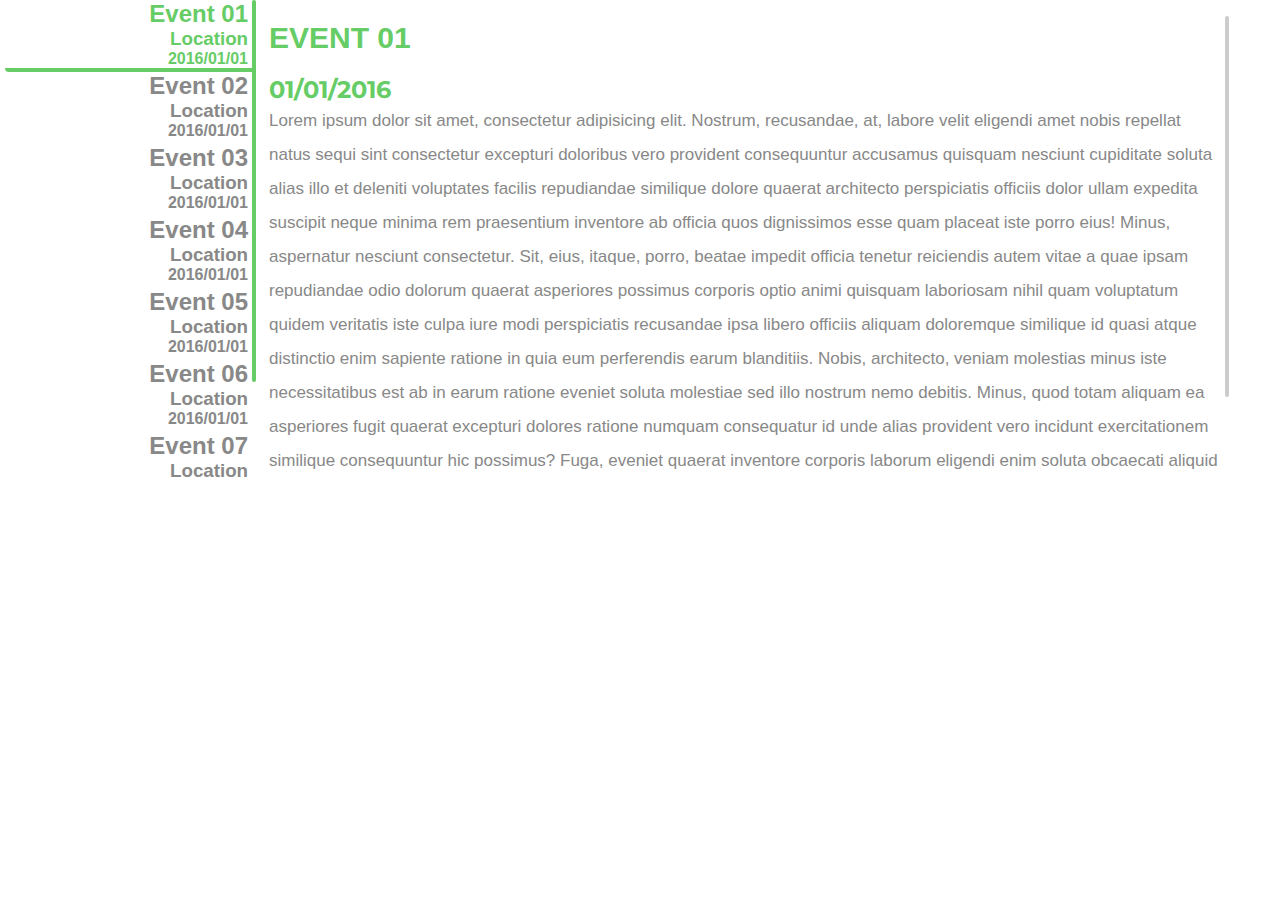
<file: iframeEventsBox.html>
<!doctype html>
<html>
<head>
<meta charset="utf-8">
<title>eventsBox</title>
<link href="theme.css" rel="stylesheet" type="text/css">
<link href="jquery.jscrollpane.css" rel='stylesheet' type='text/css'>
<script type="text/javascript" src="http://code.jquery.com/jquery-1.12.0.min.js"></script>
<script type="text/javascript" src="jquery.jscrollpane.min.js"></script>
<script type="text/javascript" src="jquery.mousewheel.js"></script>

<script>
function changeContent(idx){
	idx.replace('#', '')
	$("#content").fadeOut(200,function(){
		document.getElementById("content").src = "eventsDetail/event"+idx+".html";
		$("#content").fadeIn(200);
	});	
};
function changeColor(dom){
	var aList = document.getElementsByTagName("a");
	for(i=0; i<aList.length; i++){
		aList.item(i).style.color = "#888";
		aList.item(i).style.borderBottomColor = "rgba(0,0,0,0)";
	}
	dom.style.color = "#6c6";
	dom.style.borderBottomColor = "#6c6";
}
$(function()
{
	var first = document.getElementById("01");
	changeColor(first);
	$("#menu").jScrollPane();
	$("#content").jScrollPane();
	$("a").click(function(){
		
		changeColor(this);
    	var id = $(this).attr('id');
		changeContent(id);
		});
});


</script>
<style>
	*{margin:0px;padding:0px}
	iframe{
		border:none;
	}
	#menu{
		width:20%;
		max-height:480px;
		overflow-x:hidden;
		overflow-y:scroll;
		float:left;
		margin-right:1%;
	}
	#content{
		height:480px;
		width:75%;
		float:left;
	}
menu *{margin:0px; padding:0px; font-family: 'Montserrat', sans-serif;-webkit-font-smoothing: antialiased;}
ul{
	width:100%;
	display:block;
	list-style-type:none;
	float:left;
}
li a{
	position:relative;
	left:5px;
	padding-right:5px;
	border-bottom:rgba(0,0,0,0) solid 4px;
	border-bottom-left-radius:4px;
	display:block;
	text-align:right;
	text-decoration:none;
	color:#888;
	transition:border-top, 0.2s;
}
li a:hover{
	border-bottom-color:#6c6;
	color:#6C6 !important;
}

</style>

</head>

<body>
        <div id="menu">
			<ul>
				<li><!--javascript:changeContent(1, this);return false;-->
					<a href="#" id="01">
					<h2>Event 01</h2>
					<h3>Location</h3>
					<h4>2016/01/01</h4>
					</a>
				</li>
				<li>
					<a href="#" id="02">
					<h2>Event 02</h2>
					<h3>Location</h3>
					<h4>2016/01/01</h4>
					</a>
				</li>
				<li>
					<a href="#" id="03">
					<h2>Event 03</h2>
					<h3>Location</h3>
					<h4>2016/01/01</h4>
					</a>
				</li>
				<li>
					<a href="#" id="04">
					<h2>Event 04</h2>
					<h3>Location</h3>
					<h4>2016/01/01</h4>
					</a>
				</li>
				<li>
					<a href="#" id="05">
					<h2>Event 05</h2>
					<h3>Location</h3>
					<h4>2016/01/01</h4>
					</a>
				</li>
				<li>
					<a href="#" id="06">
					<h2>Event 06</h2>
					<h3>Location</h3>
					<h4>2016/01/01</h4>
					</a>
				</li>
				<li>
					<a href="#" id="07">
					<h2>Event 07</h2>
					<h3>Location</h3>
					<h4>2016/01/01</h4>
					</a>
				</li>
				<li>
					<a href="#" id="08">
					<h2>Event 08</h2>
					<h3>Location</h3>
					<h4>2016/01/01</h4>
					</a>
				</li>
                <!--dumb scrollfix-->
                <li><h2>&nbsp;</h2></li>
			</ul>
		</div>
        	<iframe id="content" src="eventsDetail/event01.html"/>
</body>

</html>
</file>
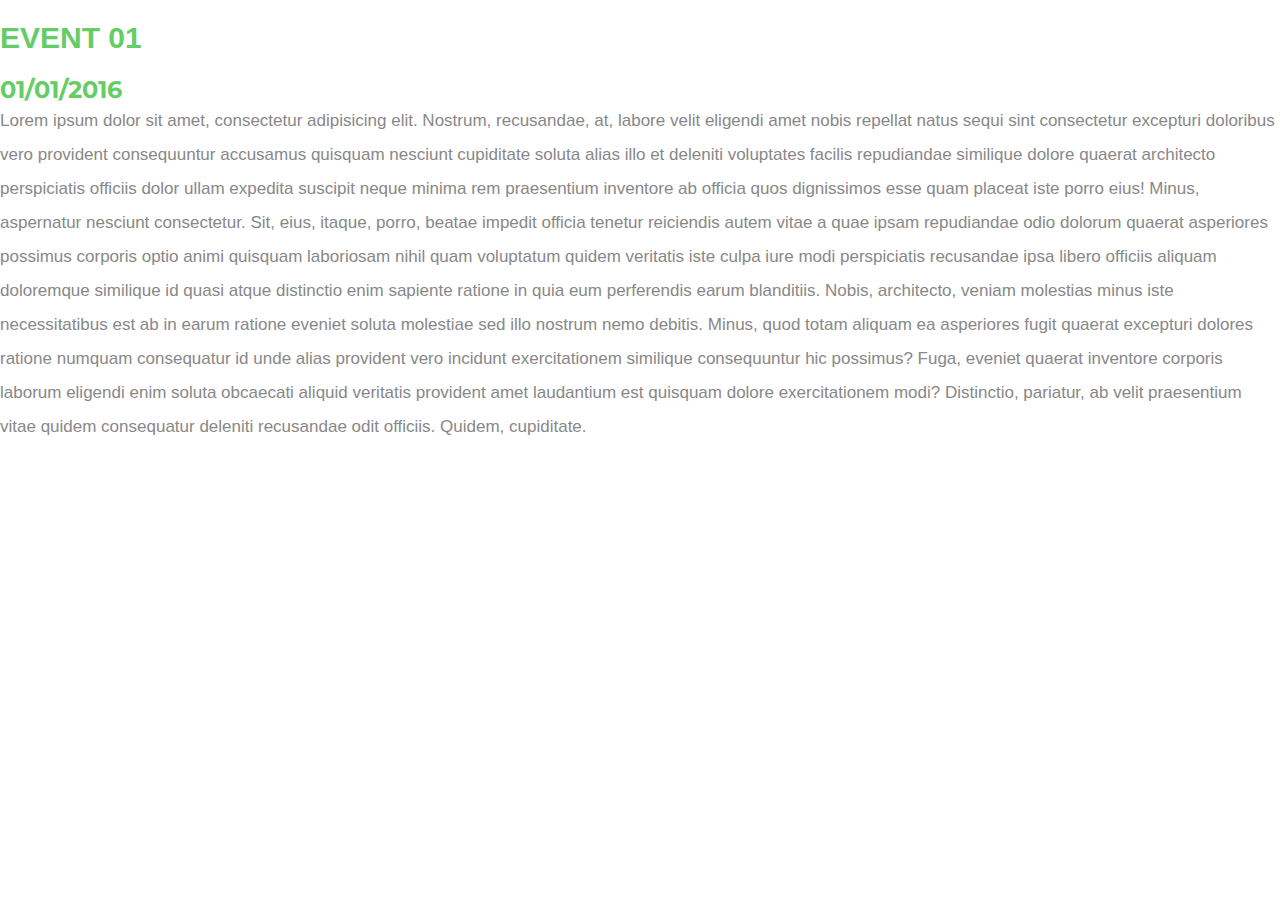
<file: eventsDetail/event01.html>
<!doctype html>
<html>
<head>
<meta charset="utf-8">
<title>Event01</title>
<link rel="stylesheet" type="text/css" href="../theme.css" />
<link href='https://fonts.googleapis.com/css?family=Montserrat' rel='stylesheet' type='text/css'>
<link href="../jquery.jscrollpane.css" rel='stylesheet' type='text/css'>
<script type="text/javascript" src="http://code.jquery.com/jquery-1.12.0.min.js"></script>
<script type="text/javascript" src="../jquery.jscrollpane.min.js"></script>
<script type="text/javascript" src="../jquery.mousewheel.js"></script>
<script type="text/javascript" src="../jscrollpage.js"></script>


<style>
	.row h1{color:#6C6}
	.row h2{color:#6C6; font-family: "Montserrat", sans-serif;}
</style>
</head>

<body>
<div id="full-page-container" class="row">
    <h1>Event 01</h1>
    <h2>01/01/2016</h2>
    <p>Lorem ipsum dolor sit amet, consectetur adipisicing elit. Nostrum, recusandae, at, labore velit eligendi amet nobis repellat natus sequi sint consectetur excepturi doloribus vero provident consequuntur accusamus quisquam nesciunt cupiditate soluta alias illo et deleniti voluptates facilis repudiandae similique dolore quaerat architecto perspiciatis officiis dolor ullam expedita suscipit neque minima rem praesentium inventore ab officia quos dignissimos esse quam placeat iste porro eius! Minus, aspernatur nesciunt consectetur. Sit, eius, itaque, porro, beatae impedit officia tenetur reiciendis autem vitae a quae ipsam repudiandae odio dolorum quaerat asperiores possimus corporis optio animi quisquam laboriosam nihil quam voluptatum quidem veritatis iste culpa iure modi perspiciatis recusandae ipsa libero officiis aliquam doloremque similique id quasi atque distinctio enim sapiente ratione in quia eum perferendis earum blanditiis. Nobis, architecto, veniam molestias minus iste necessitatibus est ab in earum ratione eveniet soluta molestiae sed illo nostrum nemo debitis. Minus, quod totam aliquam ea asperiores fugit quaerat excepturi dolores ratione numquam consequatur id unde alias provident vero incidunt exercitationem similique consequuntur hic possimus? Fuga, eveniet quaerat inventore corporis laborum eligendi enim soluta obcaecati aliquid veritatis provident amet laudantium est quisquam dolore exercitationem modi? Distinctio, pariatur, ab velit praesentium vitae quidem consequatur deleniti recusandae odit officiis. Quidem, cupiditate.</p>
</div>
</body>

</html>
</file>
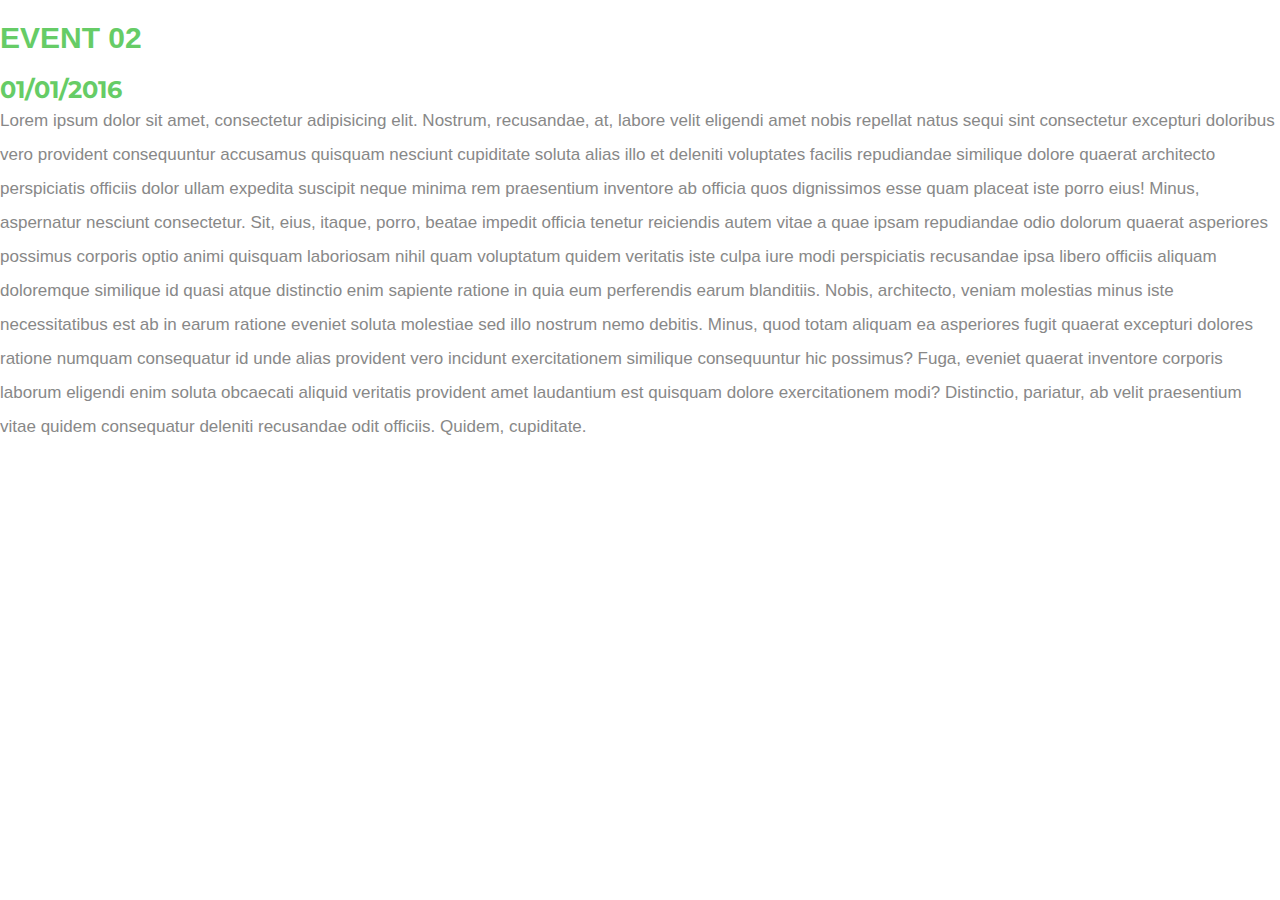
<file: eventsDetail/event02.html>
<!doctype html>
<html>
<head>
<meta charset="utf-8">
<title>Event01</title>
<link rel="stylesheet" type="text/css" href="../theme.css" />
<link href='https://fonts.googleapis.com/css?family=Montserrat' rel='stylesheet' type='text/css'>
<link href="../jquery.jscrollpane.css" rel='stylesheet' type='text/css'>
<script type="text/javascript" src="http://code.jquery.com/jquery-1.12.0.min.js"></script>
<script type="text/javascript" src="../jquery.jscrollpane.min.js"></script>
<script type="text/javascript" src="../jquery.mousewheel.js"></script>
<script type="text/javascript" src="../jscrollpage.js"></script>


<style>
	.row h1{color:#6C6}
	.row h2{color:#6C6; font-family: "Montserrat", sans-serif;}
</style>
</head>

<body>
<div id="full-page-container" class="row">
    <h1>Event 02</h1>
    <h2>01/01/2016</h2>
    <p>Lorem ipsum dolor sit amet, consectetur adipisicing elit. Nostrum, recusandae, at, labore velit eligendi amet nobis repellat natus sequi sint consectetur excepturi doloribus vero provident consequuntur accusamus quisquam nesciunt cupiditate soluta alias illo et deleniti voluptates facilis repudiandae similique dolore quaerat architecto perspiciatis officiis dolor ullam expedita suscipit neque minima rem praesentium inventore ab officia quos dignissimos esse quam placeat iste porro eius! Minus, aspernatur nesciunt consectetur. Sit, eius, itaque, porro, beatae impedit officia tenetur reiciendis autem vitae a quae ipsam repudiandae odio dolorum quaerat asperiores possimus corporis optio animi quisquam laboriosam nihil quam voluptatum quidem veritatis iste culpa iure modi perspiciatis recusandae ipsa libero officiis aliquam doloremque similique id quasi atque distinctio enim sapiente ratione in quia eum perferendis earum blanditiis. Nobis, architecto, veniam molestias minus iste necessitatibus est ab in earum ratione eveniet soluta molestiae sed illo nostrum nemo debitis. Minus, quod totam aliquam ea asperiores fugit quaerat excepturi dolores ratione numquam consequatur id unde alias provident vero incidunt exercitationem similique consequuntur hic possimus? Fuga, eveniet quaerat inventore corporis laborum eligendi enim soluta obcaecati aliquid veritatis provident amet laudantium est quisquam dolore exercitationem modi? Distinctio, pariatur, ab velit praesentium vitae quidem consequatur deleniti recusandae odit officiis. Quidem, cupiditate.</p>
</div>
</body>

</html>
</file>
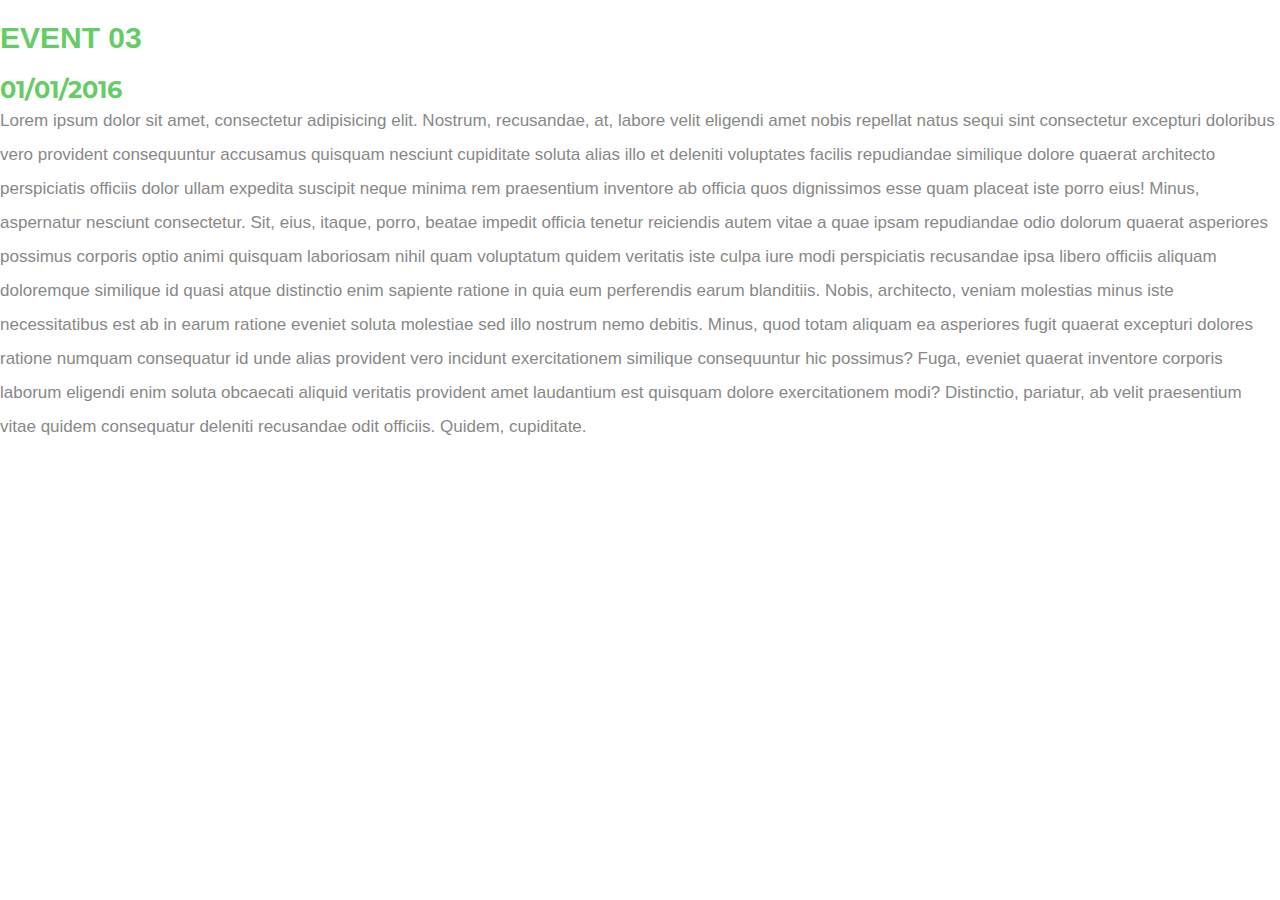
<file: eventsDetail/event03.html>
<!doctype html>
<html>
<head>
<meta charset="utf-8">
<title>Event01</title>
<link rel="stylesheet" type="text/css" href="../theme.css" />
<link href='https://fonts.googleapis.com/css?family=Montserrat' rel='stylesheet' type='text/css'>
<link href="../jquery.jscrollpane.css" rel='stylesheet' type='text/css'>
<script type="text/javascript" src="http://code.jquery.com/jquery-1.12.0.min.js"></script>
<script type="text/javascript" src="../jquery.jscrollpane.min.js"></script>
<script type="text/javascript" src="../jquery.mousewheel.js"></script>
<script type="text/javascript" src="../jscrollpage.js"></script>


<style>
	.row h1{color:#6C6}
	.row h2{color:#6C6; font-family: "Montserrat", sans-serif;}
</style>
</head>

<body>
<div id="full-page-container" class="row">
    <h1>Event 03</h1>
    <h2>01/01/2016</h2>
    <p>Lorem ipsum dolor sit amet, consectetur adipisicing elit. Nostrum, recusandae, at, labore velit eligendi amet nobis repellat natus sequi sint consectetur excepturi doloribus vero provident consequuntur accusamus quisquam nesciunt cupiditate soluta alias illo et deleniti voluptates facilis repudiandae similique dolore quaerat architecto perspiciatis officiis dolor ullam expedita suscipit neque minima rem praesentium inventore ab officia quos dignissimos esse quam placeat iste porro eius! Minus, aspernatur nesciunt consectetur. Sit, eius, itaque, porro, beatae impedit officia tenetur reiciendis autem vitae a quae ipsam repudiandae odio dolorum quaerat asperiores possimus corporis optio animi quisquam laboriosam nihil quam voluptatum quidem veritatis iste culpa iure modi perspiciatis recusandae ipsa libero officiis aliquam doloremque similique id quasi atque distinctio enim sapiente ratione in quia eum perferendis earum blanditiis. Nobis, architecto, veniam molestias minus iste necessitatibus est ab in earum ratione eveniet soluta molestiae sed illo nostrum nemo debitis. Minus, quod totam aliquam ea asperiores fugit quaerat excepturi dolores ratione numquam consequatur id unde alias provident vero incidunt exercitationem similique consequuntur hic possimus? Fuga, eveniet quaerat inventore corporis laborum eligendi enim soluta obcaecati aliquid veritatis provident amet laudantium est quisquam dolore exercitationem modi? Distinctio, pariatur, ab velit praesentium vitae quidem consequatur deleniti recusandae odit officiis. Quidem, cupiditate.</p>
</div>
</body>

</html>
</file>
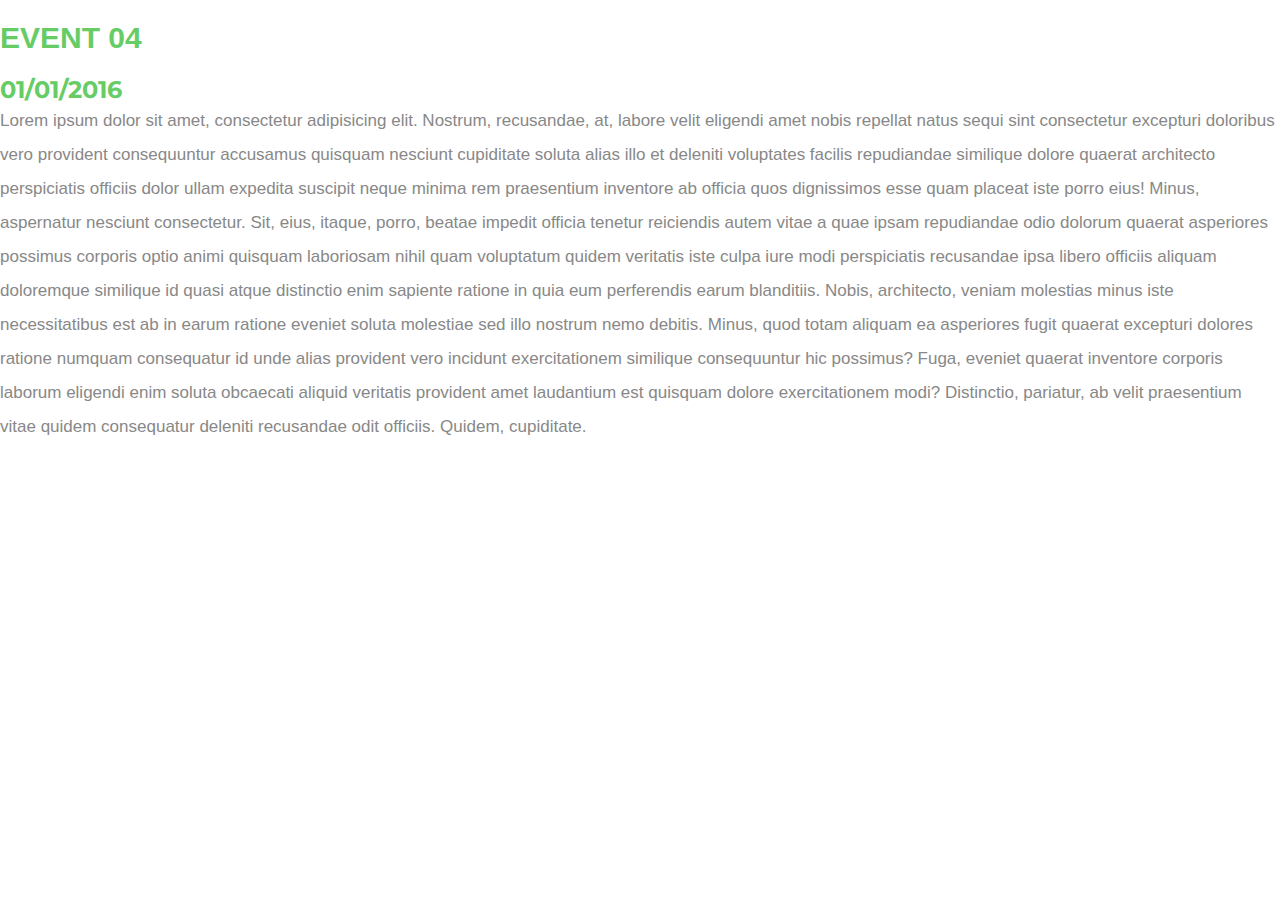
<file: eventsDetail/event04.html>
<!doctype html>
<html>
<head>
<meta charset="utf-8">
<title>Event01</title>
<link rel="stylesheet" type="text/css" href="../theme.css" />
<link href='https://fonts.googleapis.com/css?family=Montserrat' rel='stylesheet' type='text/css'>
<link href="../jquery.jscrollpane.css" rel='stylesheet' type='text/css'>
<script type="text/javascript" src="http://code.jquery.com/jquery-1.12.0.min.js"></script>
<script type="text/javascript" src="../jquery.jscrollpane.min.js"></script>
<script type="text/javascript" src="../jquery.mousewheel.js"></script>
<script type="text/javascript" src="../jscrollpage.js"></script>


<style>
	.row h1{color:#6C6}
	.row h2{color:#6C6; font-family: "Montserrat", sans-serif;}
</style>
</head>

<body>
<div id="full-page-container" class="row">
    <h1>Event 04</h1>
    <h2>01/01/2016</h2>
    <p>Lorem ipsum dolor sit amet, consectetur adipisicing elit. Nostrum, recusandae, at, labore velit eligendi amet nobis repellat natus sequi sint consectetur excepturi doloribus vero provident consequuntur accusamus quisquam nesciunt cupiditate soluta alias illo et deleniti voluptates facilis repudiandae similique dolore quaerat architecto perspiciatis officiis dolor ullam expedita suscipit neque minima rem praesentium inventore ab officia quos dignissimos esse quam placeat iste porro eius! Minus, aspernatur nesciunt consectetur. Sit, eius, itaque, porro, beatae impedit officia tenetur reiciendis autem vitae a quae ipsam repudiandae odio dolorum quaerat asperiores possimus corporis optio animi quisquam laboriosam nihil quam voluptatum quidem veritatis iste culpa iure modi perspiciatis recusandae ipsa libero officiis aliquam doloremque similique id quasi atque distinctio enim sapiente ratione in quia eum perferendis earum blanditiis. Nobis, architecto, veniam molestias minus iste necessitatibus est ab in earum ratione eveniet soluta molestiae sed illo nostrum nemo debitis. Minus, quod totam aliquam ea asperiores fugit quaerat excepturi dolores ratione numquam consequatur id unde alias provident vero incidunt exercitationem similique consequuntur hic possimus? Fuga, eveniet quaerat inventore corporis laborum eligendi enim soluta obcaecati aliquid veritatis provident amet laudantium est quisquam dolore exercitationem modi? Distinctio, pariatur, ab velit praesentium vitae quidem consequatur deleniti recusandae odit officiis. Quidem, cupiditate.</p>
</div>
</body>

</html>
</file>
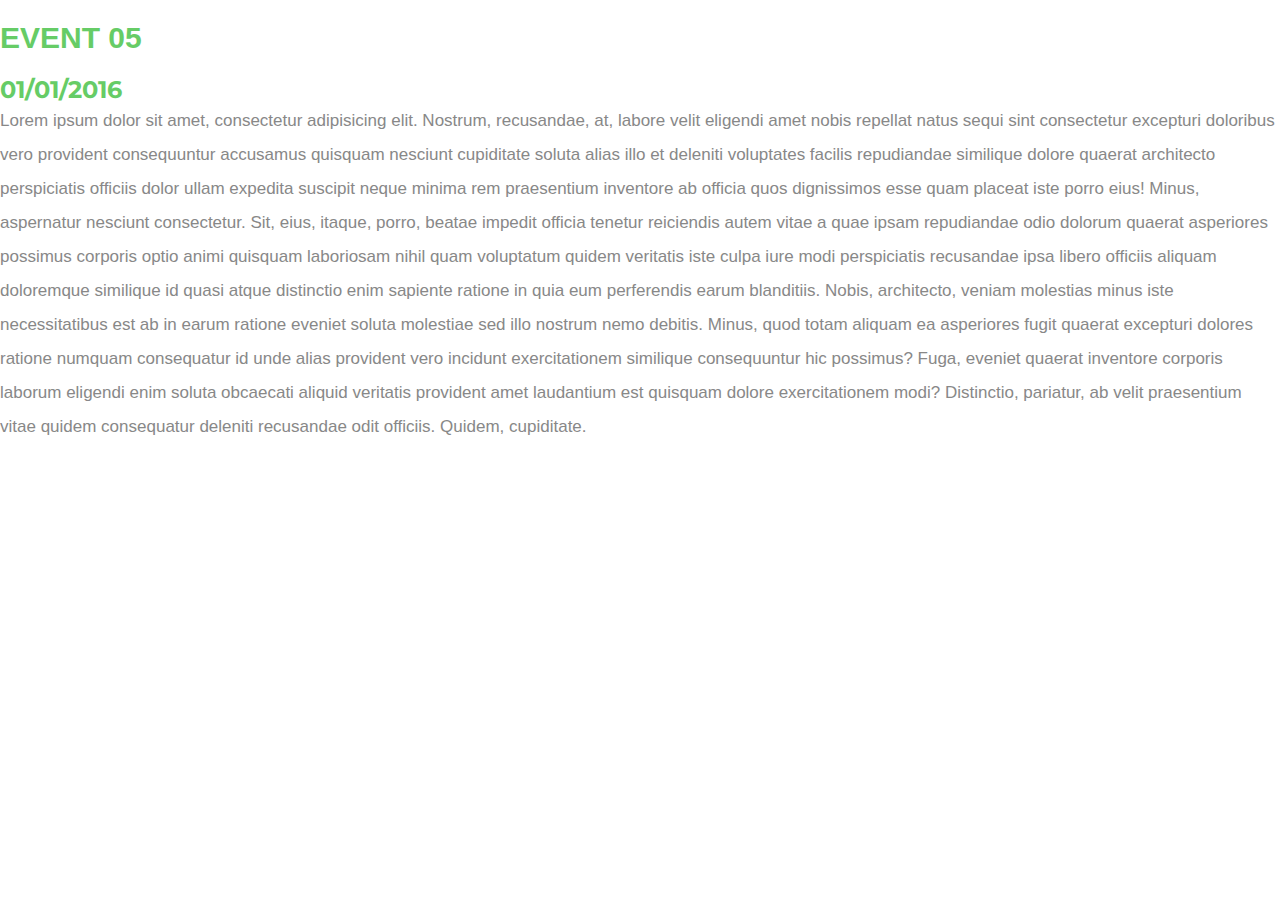
<file: eventsDetail/event05.html>
<!doctype html>
<html>
<head>
<meta charset="utf-8">
<title>Event01</title>
<link rel="stylesheet" type="text/css" href="../theme.css" />
<link href='https://fonts.googleapis.com/css?family=Montserrat' rel='stylesheet' type='text/css'>
<link href="../jquery.jscrollpane.css" rel='stylesheet' type='text/css'>
<script type="text/javascript" src="http://code.jquery.com/jquery-1.12.0.min.js"></script>
<script type="text/javascript" src="../jquery.jscrollpane.min.js"></script>
<script type="text/javascript" src="../jquery.mousewheel.js"></script>
<script type="text/javascript" src="../jscrollpage.js"></script>


<style>
	.row h1{color:#6C6}
	.row h2{color:#6C6; font-family: "Montserrat", sans-serif;}
</style>
</head>

<body>
<div id="full-page-container" class="row">
    <h1>Event 05</h1>
    <h2>01/01/2016</h2>
    <p>Lorem ipsum dolor sit amet, consectetur adipisicing elit. Nostrum, recusandae, at, labore velit eligendi amet nobis repellat natus sequi sint consectetur excepturi doloribus vero provident consequuntur accusamus quisquam nesciunt cupiditate soluta alias illo et deleniti voluptates facilis repudiandae similique dolore quaerat architecto perspiciatis officiis dolor ullam expedita suscipit neque minima rem praesentium inventore ab officia quos dignissimos esse quam placeat iste porro eius! Minus, aspernatur nesciunt consectetur. Sit, eius, itaque, porro, beatae impedit officia tenetur reiciendis autem vitae a quae ipsam repudiandae odio dolorum quaerat asperiores possimus corporis optio animi quisquam laboriosam nihil quam voluptatum quidem veritatis iste culpa iure modi perspiciatis recusandae ipsa libero officiis aliquam doloremque similique id quasi atque distinctio enim sapiente ratione in quia eum perferendis earum blanditiis. Nobis, architecto, veniam molestias minus iste necessitatibus est ab in earum ratione eveniet soluta molestiae sed illo nostrum nemo debitis. Minus, quod totam aliquam ea asperiores fugit quaerat excepturi dolores ratione numquam consequatur id unde alias provident vero incidunt exercitationem similique consequuntur hic possimus? Fuga, eveniet quaerat inventore corporis laborum eligendi enim soluta obcaecati aliquid veritatis provident amet laudantium est quisquam dolore exercitationem modi? Distinctio, pariatur, ab velit praesentium vitae quidem consequatur deleniti recusandae odit officiis. Quidem, cupiditate.</p>
</div>
</body>

</html>
</file>
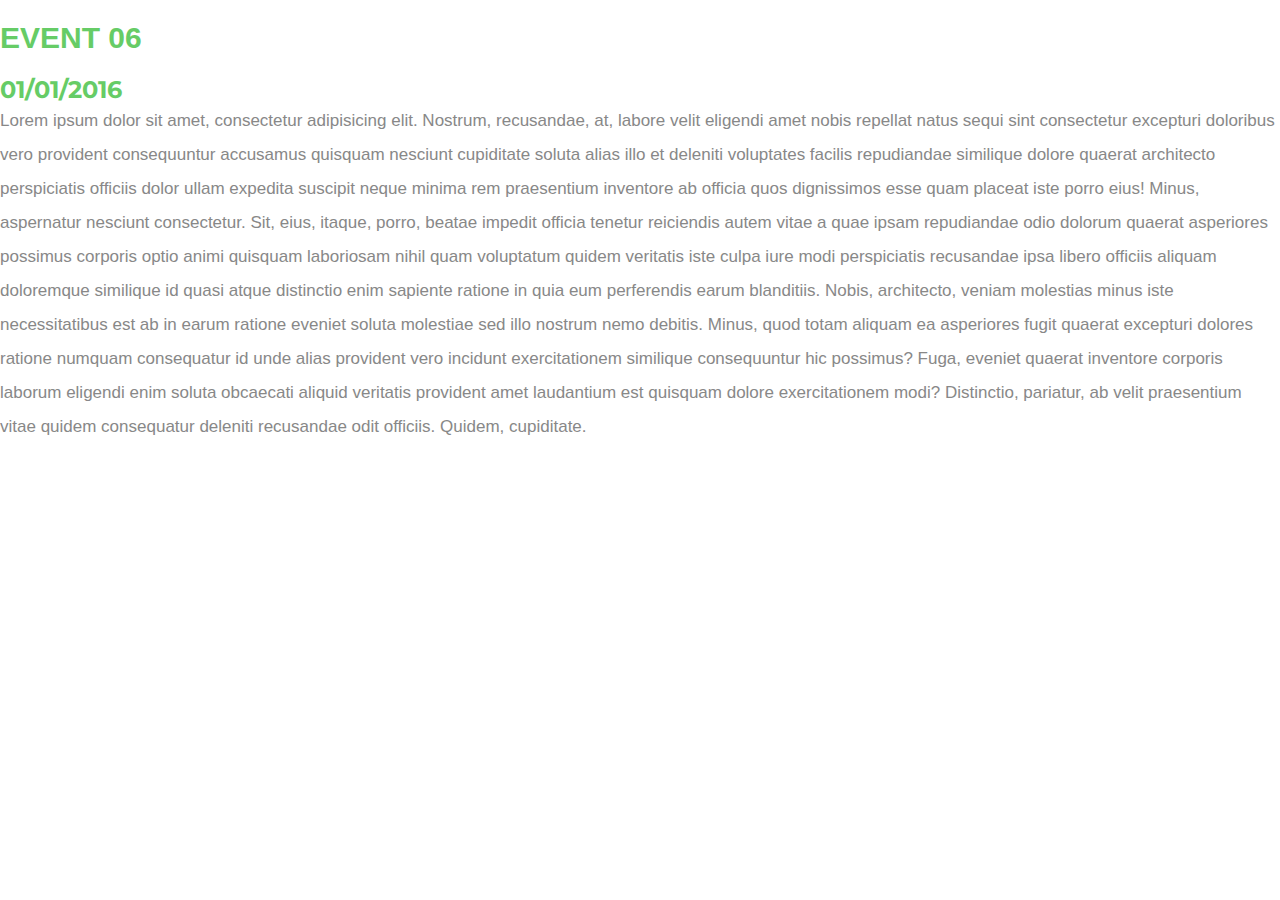
<file: eventsDetail/event06.html>
<!doctype html>
<html>
<head>
<meta charset="utf-8">
<title>Event01</title>
<link rel="stylesheet" type="text/css" href="../theme.css" />
<link href='https://fonts.googleapis.com/css?family=Montserrat' rel='stylesheet' type='text/css'>
<link href="../jquery.jscrollpane.css" rel='stylesheet' type='text/css'>
<script type="text/javascript" src="http://code.jquery.com/jquery-1.12.0.min.js"></script>
<script type="text/javascript" src="../jquery.jscrollpane.min.js"></script>
<script type="text/javascript" src="../jquery.mousewheel.js"></script>
<script type="text/javascript" src="../jscrollpage.js"></script>


<style>
	.row h1{color:#6C6}
	.row h2{color:#6C6; font-family: "Montserrat", sans-serif;}
</style>
</head>

<body>
<div id="full-page-container" class="row">
    <h1>Event 06</h1>
    <h2>01/01/2016</h2>
    <p>Lorem ipsum dolor sit amet, consectetur adipisicing elit. Nostrum, recusandae, at, labore velit eligendi amet nobis repellat natus sequi sint consectetur excepturi doloribus vero provident consequuntur accusamus quisquam nesciunt cupiditate soluta alias illo et deleniti voluptates facilis repudiandae similique dolore quaerat architecto perspiciatis officiis dolor ullam expedita suscipit neque minima rem praesentium inventore ab officia quos dignissimos esse quam placeat iste porro eius! Minus, aspernatur nesciunt consectetur. Sit, eius, itaque, porro, beatae impedit officia tenetur reiciendis autem vitae a quae ipsam repudiandae odio dolorum quaerat asperiores possimus corporis optio animi quisquam laboriosam nihil quam voluptatum quidem veritatis iste culpa iure modi perspiciatis recusandae ipsa libero officiis aliquam doloremque similique id quasi atque distinctio enim sapiente ratione in quia eum perferendis earum blanditiis. Nobis, architecto, veniam molestias minus iste necessitatibus est ab in earum ratione eveniet soluta molestiae sed illo nostrum nemo debitis. Minus, quod totam aliquam ea asperiores fugit quaerat excepturi dolores ratione numquam consequatur id unde alias provident vero incidunt exercitationem similique consequuntur hic possimus? Fuga, eveniet quaerat inventore corporis laborum eligendi enim soluta obcaecati aliquid veritatis provident amet laudantium est quisquam dolore exercitationem modi? Distinctio, pariatur, ab velit praesentium vitae quidem consequatur deleniti recusandae odit officiis. Quidem, cupiditate.</p>
</div>
</body>

</html>
</file>
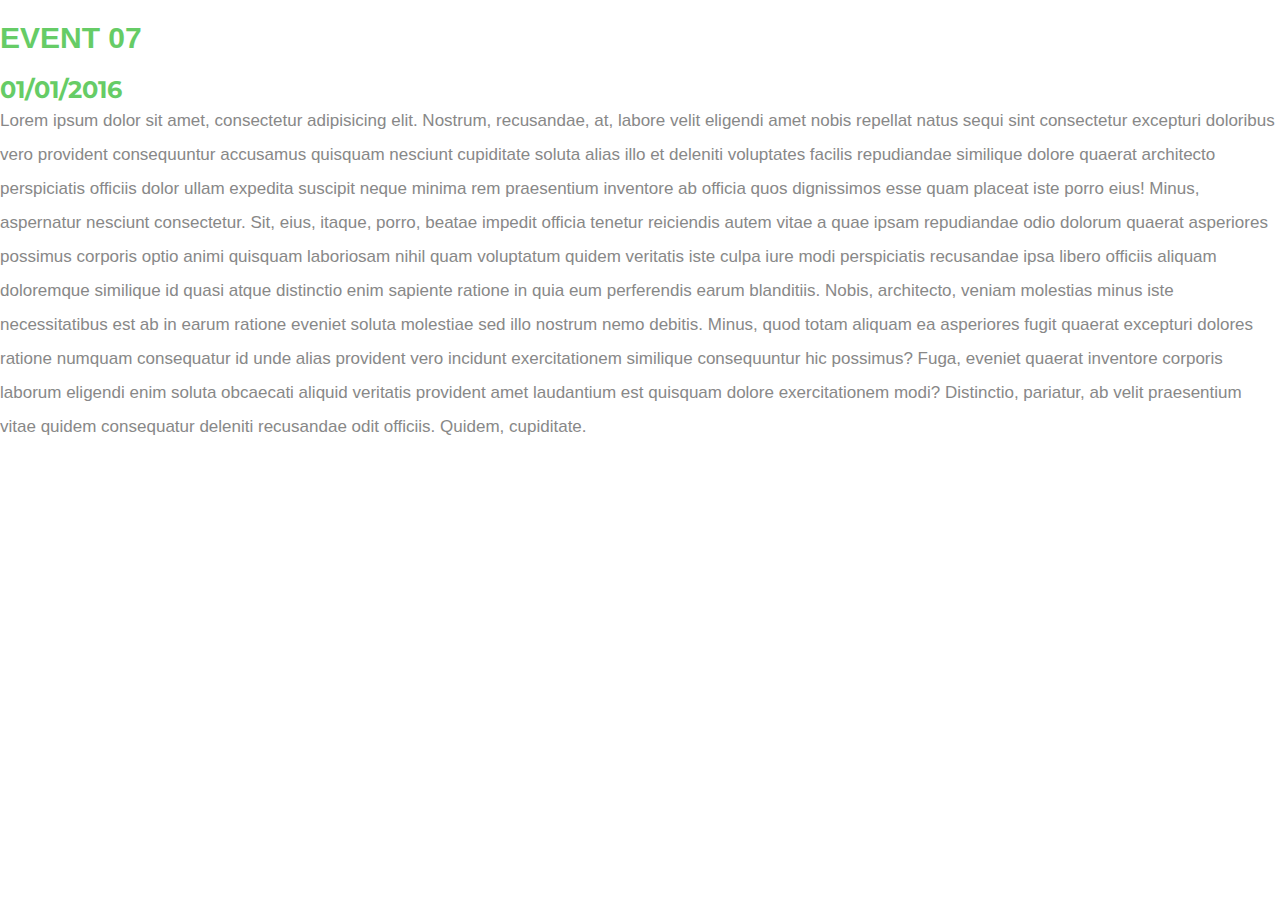
<file: eventsDetail/event07.html>
<!doctype html>
<html>
<head>
<meta charset="utf-8">
<title>Event01</title>
<link rel="stylesheet" type="text/css" href="../theme.css" />
<link href='https://fonts.googleapis.com/css?family=Montserrat' rel='stylesheet' type='text/css'>
<link href="../jquery.jscrollpane.css" rel='stylesheet' type='text/css'>
<script type="text/javascript" src="http://code.jquery.com/jquery-1.12.0.min.js"></script>
<script type="text/javascript" src="../jquery.jscrollpane.min.js"></script>
<script type="text/javascript" src="../jquery.mousewheel.js"></script>
<script type="text/javascript" src="../jscrollpage.js"></script>


<style>
	.row h1{color:#6C6}
	.row h2{color:#6C6; font-family: "Montserrat", sans-serif;}
</style>
</head>

<body>
<div id="full-page-container" class="row">
    <h1>Event 07</h1>
    <h2>01/01/2016</h2>
    <p>Lorem ipsum dolor sit amet, consectetur adipisicing elit. Nostrum, recusandae, at, labore velit eligendi amet nobis repellat natus sequi sint consectetur excepturi doloribus vero provident consequuntur accusamus quisquam nesciunt cupiditate soluta alias illo et deleniti voluptates facilis repudiandae similique dolore quaerat architecto perspiciatis officiis dolor ullam expedita suscipit neque minima rem praesentium inventore ab officia quos dignissimos esse quam placeat iste porro eius! Minus, aspernatur nesciunt consectetur. Sit, eius, itaque, porro, beatae impedit officia tenetur reiciendis autem vitae a quae ipsam repudiandae odio dolorum quaerat asperiores possimus corporis optio animi quisquam laboriosam nihil quam voluptatum quidem veritatis iste culpa iure modi perspiciatis recusandae ipsa libero officiis aliquam doloremque similique id quasi atque distinctio enim sapiente ratione in quia eum perferendis earum blanditiis. Nobis, architecto, veniam molestias minus iste necessitatibus est ab in earum ratione eveniet soluta molestiae sed illo nostrum nemo debitis. Minus, quod totam aliquam ea asperiores fugit quaerat excepturi dolores ratione numquam consequatur id unde alias provident vero incidunt exercitationem similique consequuntur hic possimus? Fuga, eveniet quaerat inventore corporis laborum eligendi enim soluta obcaecati aliquid veritatis provident amet laudantium est quisquam dolore exercitationem modi? Distinctio, pariatur, ab velit praesentium vitae quidem consequatur deleniti recusandae odit officiis. Quidem, cupiditate.</p>
</div>
</body>

</html>
</file>
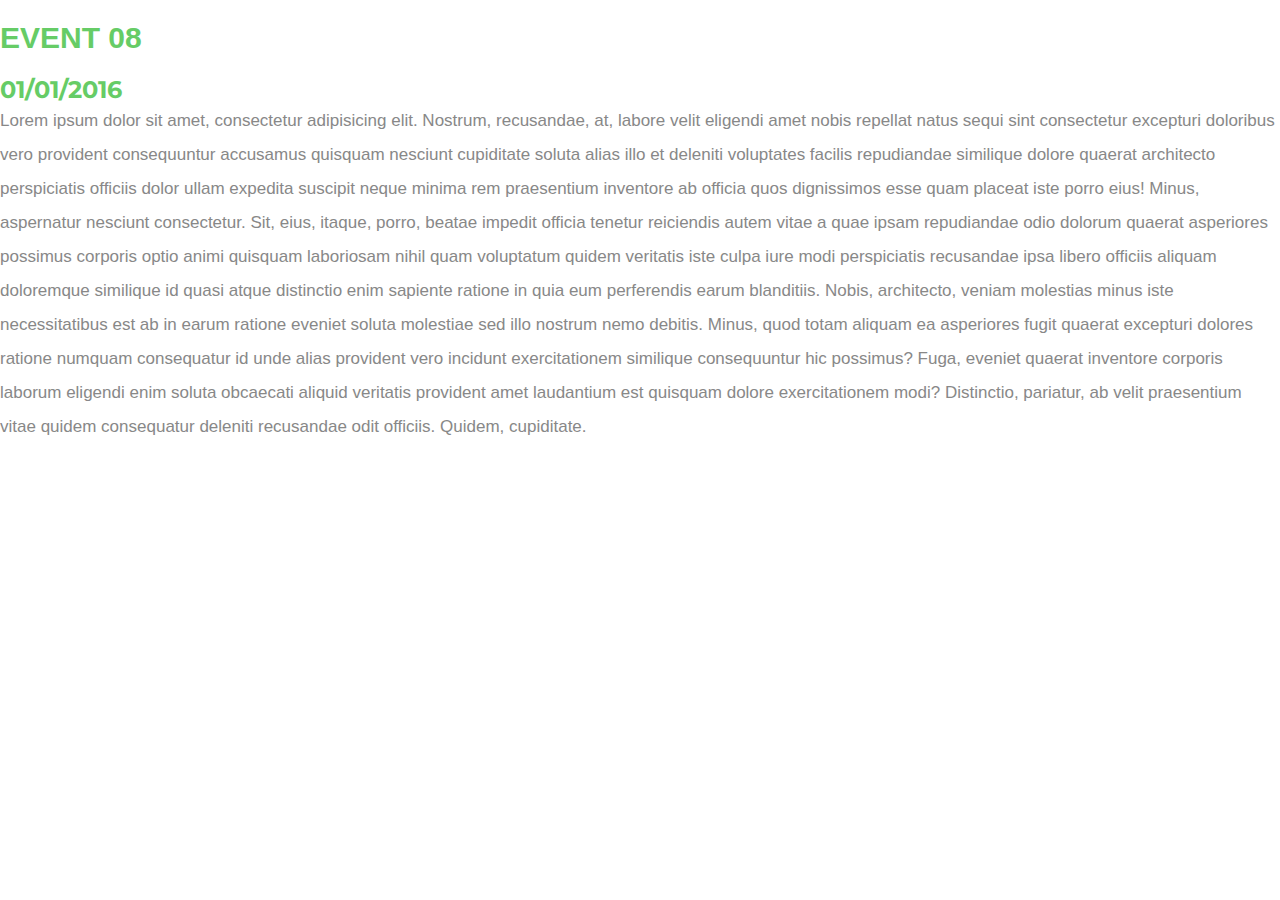
<file: eventsDetail/event08.html>
<!doctype html>
<html>
<head>
<meta charset="utf-8">
<title>Event01</title>
<link rel="stylesheet" type="text/css" href="../theme.css" />
<link href='https://fonts.googleapis.com/css?family=Montserrat' rel='stylesheet' type='text/css'>
<link href="../jquery.jscrollpane.css" rel='stylesheet' type='text/css'>
<script type="text/javascript" src="http://code.jquery.com/jquery-1.12.0.min.js"></script>
<script type="text/javascript" src="../jquery.jscrollpane.min.js"></script>
<script type="text/javascript" src="../jquery.mousewheel.js"></script>
<script type="text/javascript" src="../jscrollpage.js"></script>


<style>
	.row h1{color:#6C6}
	.row h2{color:#6C6; font-family: "Montserrat", sans-serif;}
</style>
</head>

<body>
<div id="full-page-container" class="row">
    <h1>Event 08</h1>
    <h2>01/01/2016</h2>
    <p>Lorem ipsum dolor sit amet, consectetur adipisicing elit. Nostrum, recusandae, at, labore velit eligendi amet nobis repellat natus sequi sint consectetur excepturi doloribus vero provident consequuntur accusamus quisquam nesciunt cupiditate soluta alias illo et deleniti voluptates facilis repudiandae similique dolore quaerat architecto perspiciatis officiis dolor ullam expedita suscipit neque minima rem praesentium inventore ab officia quos dignissimos esse quam placeat iste porro eius! Minus, aspernatur nesciunt consectetur. Sit, eius, itaque, porro, beatae impedit officia tenetur reiciendis autem vitae a quae ipsam repudiandae odio dolorum quaerat asperiores possimus corporis optio animi quisquam laboriosam nihil quam voluptatum quidem veritatis iste culpa iure modi perspiciatis recusandae ipsa libero officiis aliquam doloremque similique id quasi atque distinctio enim sapiente ratione in quia eum perferendis earum blanditiis. Nobis, architecto, veniam molestias minus iste necessitatibus est ab in earum ratione eveniet soluta molestiae sed illo nostrum nemo debitis. Minus, quod totam aliquam ea asperiores fugit quaerat excepturi dolores ratione numquam consequatur id unde alias provident vero incidunt exercitationem similique consequuntur hic possimus? Fuga, eveniet quaerat inventore corporis laborum eligendi enim soluta obcaecati aliquid veritatis provident amet laudantium est quisquam dolore exercitationem modi? Distinctio, pariatur, ab velit praesentium vitae quidem consequatur deleniti recusandae odit officiis. Quidem, cupiditate.</p>
</div>
</body>

</html>
</file>
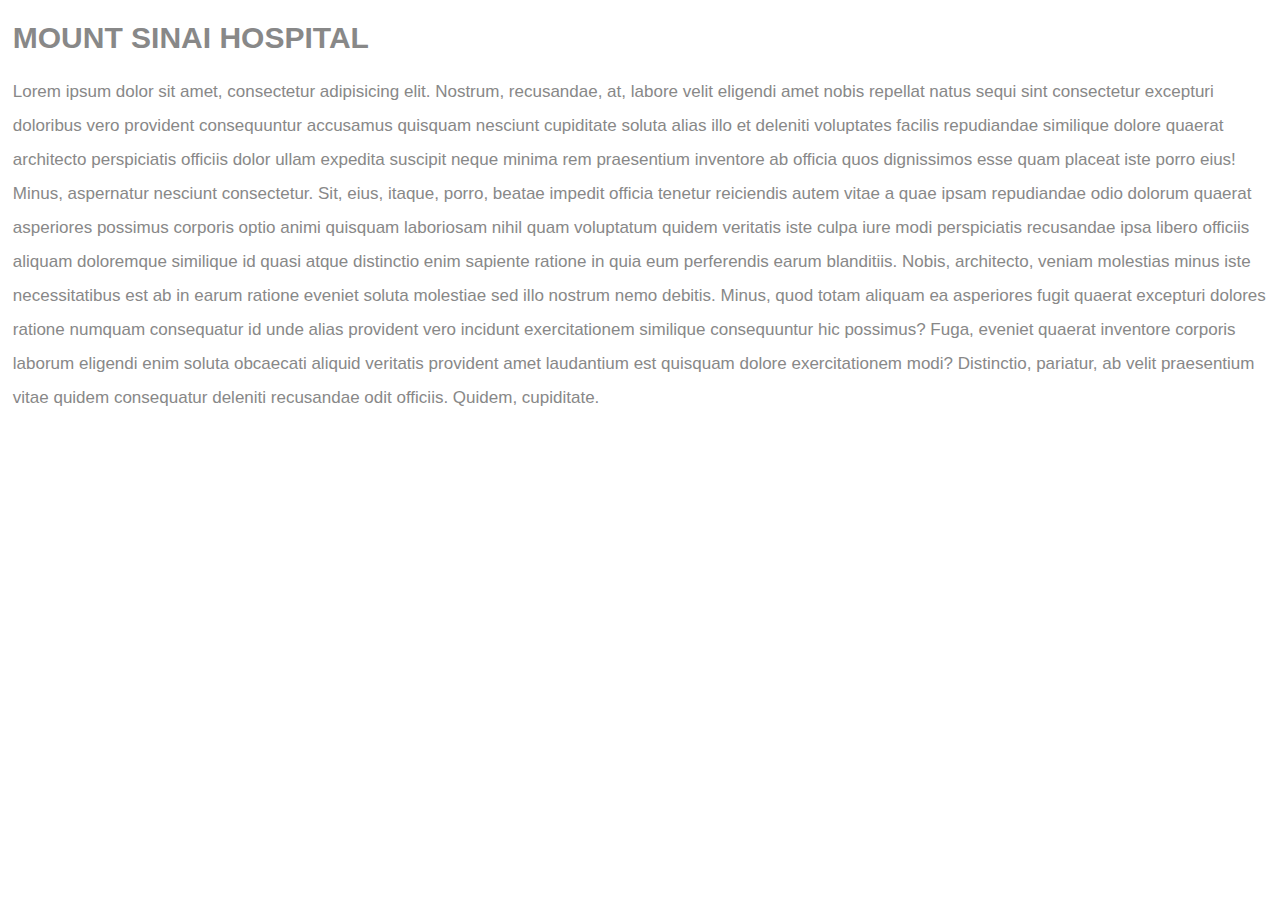
<file: hospitalDetail/MSH.html>
<!doctype html>
<html>
<head>
<meta charset="utf-8">
<title>MSH</title>
<link rel="stylesheet" type="text/css" href="../theme.css" />
<link href="../jquery.jscrollpane.css" rel='stylesheet' type='text/css'>
<script type="text/javascript" src="http://code.jquery.com/jquery-1.12.0.min.js"></script>
<script type="text/javascript" src="../jquery.jscrollpane.min.js"></script>
<script type="text/javascript" src="../jquery.mousewheel.js"></script>
<script type="text/javascript" src="../jscrollpage.js"></script>
<style>
	div h1{padding:0px 1%;}
	div p{padding:0px 1%;}
</style>

</head>

<body>
<div id="full-page-container">
    <h1>Mount Sinai Hospital</h1>
    <p>Lorem ipsum dolor sit amet, consectetur adipisicing elit. Nostrum, recusandae, at, labore velit eligendi amet nobis repellat natus sequi sint consectetur excepturi doloribus vero provident consequuntur accusamus quisquam nesciunt cupiditate soluta alias illo et deleniti voluptates facilis repudiandae similique dolore quaerat architecto perspiciatis officiis dolor ullam expedita suscipit neque minima rem praesentium inventore ab officia quos dignissimos esse quam placeat iste porro eius! Minus, aspernatur nesciunt consectetur. Sit, eius, itaque, porro, beatae impedit officia tenetur reiciendis autem vitae a quae ipsam repudiandae odio dolorum quaerat asperiores possimus corporis optio animi quisquam laboriosam nihil quam voluptatum quidem veritatis iste culpa iure modi perspiciatis recusandae ipsa libero officiis aliquam doloremque similique id quasi atque distinctio enim sapiente ratione in quia eum perferendis earum blanditiis. Nobis, architecto, veniam molestias minus iste necessitatibus est ab in earum ratione eveniet soluta molestiae sed illo nostrum nemo debitis. Minus, quod totam aliquam ea asperiores fugit quaerat excepturi dolores ratione numquam consequatur id unde alias provident vero incidunt exercitationem similique consequuntur hic possimus? Fuga, eveniet quaerat inventore corporis laborum eligendi enim soluta obcaecati aliquid veritatis provident amet laudantium est quisquam dolore exercitationem modi? Distinctio, pariatur, ab velit praesentium vitae quidem consequatur deleniti recusandae odit officiis. Quidem, cupiditate.</p>
</div>
</body>

</html>
</file>
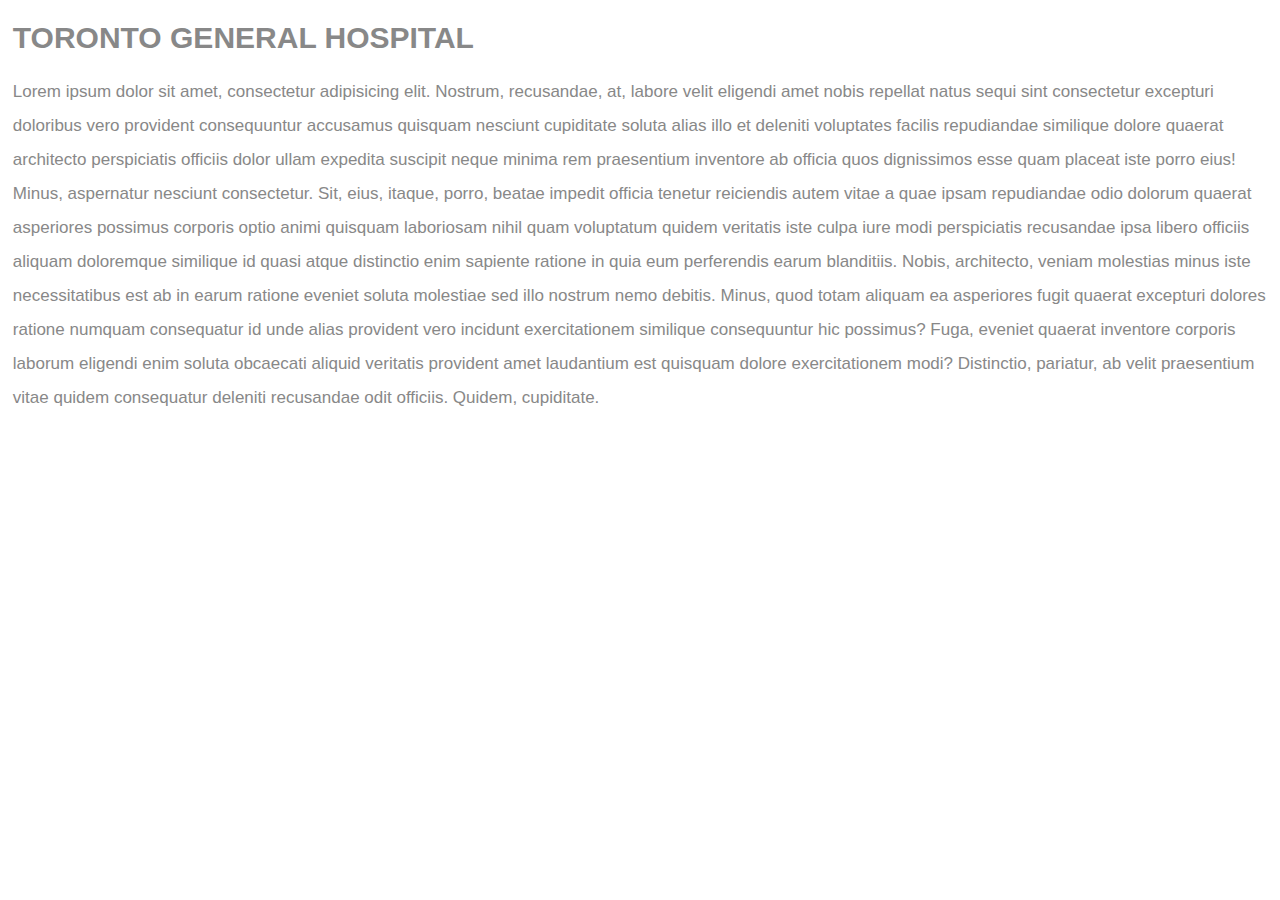
<file: hospitalDetail/TGH.html>
<!doctype html>
<html>
<head>
<meta charset="utf-8">
<title>TGH</title>
<link rel="stylesheet" type="text/css" href="../theme.css" />
<link href="../jquery.jscrollpane.css" rel='stylesheet' type='text/css'>
<script type="text/javascript" src="http://code.jquery.com/jquery-1.12.0.min.js"></script>
<script type="text/javascript" src="../jquery.jscrollpane.min.js"></script>
<script type="text/javascript" src="../jquery.mousewheel.js"></script>
<script type="text/javascript" src="../jscrollpage.js"></script>
<style>
	div h1{padding:0px 1%;}
	div p{padding:0px 1%;}
</style>

</head>

<body>
<div id="full-page-container">
    <h1>Toronto General Hospital</h1>
    <p>Lorem ipsum dolor sit amet, consectetur adipisicing elit. Nostrum, recusandae, at, labore velit eligendi amet nobis repellat natus sequi sint consectetur excepturi doloribus vero provident consequuntur accusamus quisquam nesciunt cupiditate soluta alias illo et deleniti voluptates facilis repudiandae similique dolore quaerat architecto perspiciatis officiis dolor ullam expedita suscipit neque minima rem praesentium inventore ab officia quos dignissimos esse quam placeat iste porro eius! Minus, aspernatur nesciunt consectetur. Sit, eius, itaque, porro, beatae impedit officia tenetur reiciendis autem vitae a quae ipsam repudiandae odio dolorum quaerat asperiores possimus corporis optio animi quisquam laboriosam nihil quam voluptatum quidem veritatis iste culpa iure modi perspiciatis recusandae ipsa libero officiis aliquam doloremque similique id quasi atque distinctio enim sapiente ratione in quia eum perferendis earum blanditiis. Nobis, architecto, veniam molestias minus iste necessitatibus est ab in earum ratione eveniet soluta molestiae sed illo nostrum nemo debitis. Minus, quod totam aliquam ea asperiores fugit quaerat excepturi dolores ratione numquam consequatur id unde alias provident vero incidunt exercitationem similique consequuntur hic possimus? Fuga, eveniet quaerat inventore corporis laborum eligendi enim soluta obcaecati aliquid veritatis provident amet laudantium est quisquam dolore exercitationem modi? Distinctio, pariatur, ab velit praesentium vitae quidem consequatur deleniti recusandae odit officiis. Quidem, cupiditate.</p>
</div>
</body>

</html>
</file>
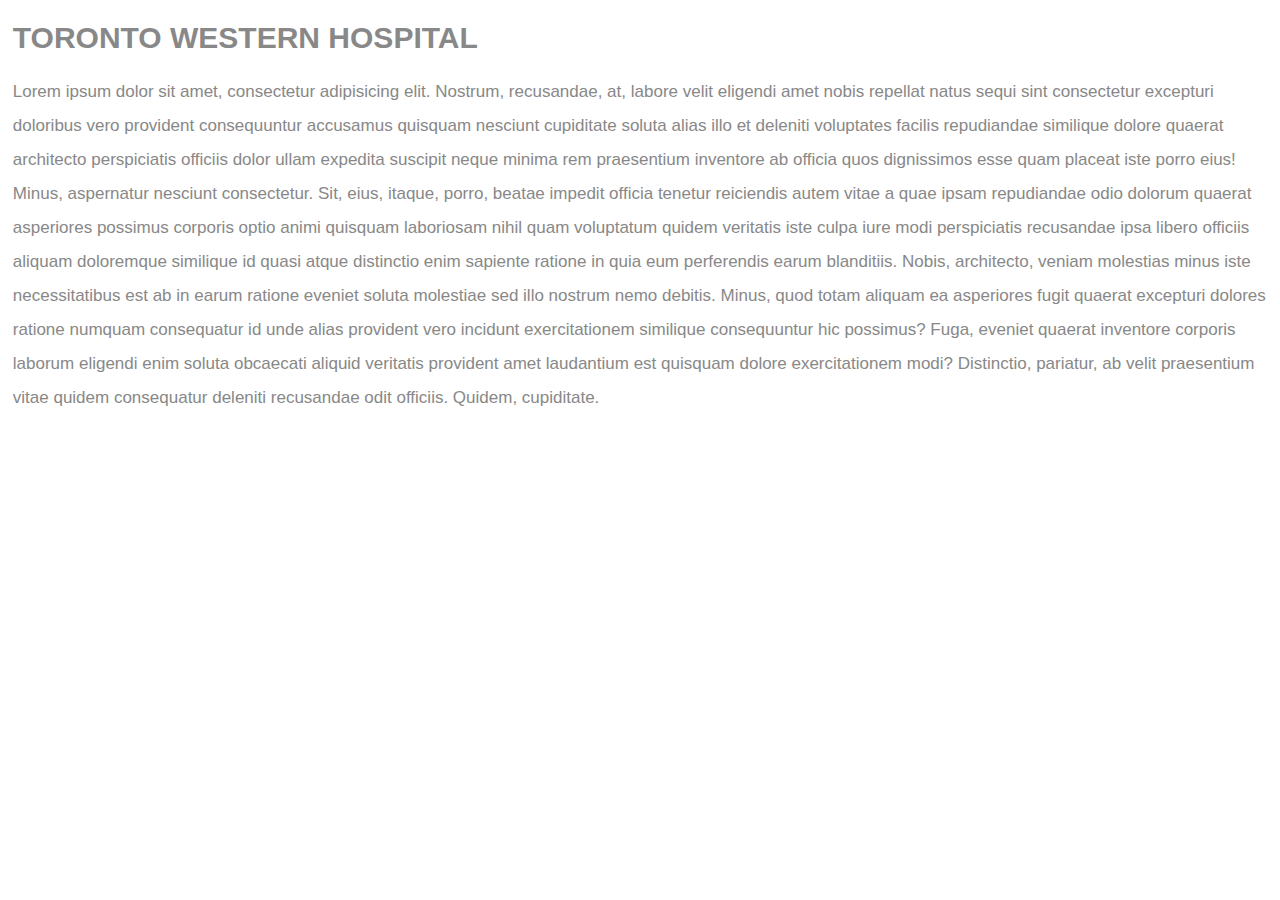
<file: hospitalDetail/TWH.html>
<!doctype html>
<html>
<head>
<meta charset="utf-8">
<title>TWH</title>
<link rel="stylesheet" type="text/css" href="../theme.css" />
<link href="../jquery.jscrollpane.css" rel='stylesheet' type='text/css'>
<script type="text/javascript" src="http://code.jquery.com/jquery-1.12.0.min.js"></script>
<script type="text/javascript" src="../jquery.jscrollpane.min.js"></script>
<script type="text/javascript" src="../jquery.mousewheel.js"></script>
<script type="text/javascript" src="../jscrollpage.js"></script>
<style>
	div h1{padding:0px 1%;}
	div p{padding:0px 1%;}
</style>
</head>

<body>
<div id="full-page-container">
    <h1>Toronto Western Hospital</h1>
    <p>Lorem ipsum dolor sit amet, consectetur adipisicing elit. Nostrum, recusandae, at, labore velit eligendi amet nobis repellat natus sequi sint consectetur excepturi doloribus vero provident consequuntur accusamus quisquam nesciunt cupiditate soluta alias illo et deleniti voluptates facilis repudiandae similique dolore quaerat architecto perspiciatis officiis dolor ullam expedita suscipit neque minima rem praesentium inventore ab officia quos dignissimos esse quam placeat iste porro eius! Minus, aspernatur nesciunt consectetur. Sit, eius, itaque, porro, beatae impedit officia tenetur reiciendis autem vitae a quae ipsam repudiandae odio dolorum quaerat asperiores possimus corporis optio animi quisquam laboriosam nihil quam voluptatum quidem veritatis iste culpa iure modi perspiciatis recusandae ipsa libero officiis aliquam doloremque similique id quasi atque distinctio enim sapiente ratione in quia eum perferendis earum blanditiis. Nobis, architecto, veniam molestias minus iste necessitatibus est ab in earum ratione eveniet soluta molestiae sed illo nostrum nemo debitis. Minus, quod totam aliquam ea asperiores fugit quaerat excepturi dolores ratione numquam consequatur id unde alias provident vero incidunt exercitationem similique consequuntur hic possimus? Fuga, eveniet quaerat inventore corporis laborum eligendi enim soluta obcaecati aliquid veritatis provident amet laudantium est quisquam dolore exercitationem modi? Distinctio, pariatur, ab velit praesentium vitae quidem consequatur deleniti recusandae odit officiis. Quidem, cupiditate.</p>
</div>
</body>

</html>
</file>
<file: theme.css>
/*universal*/
@charset "utf-8";
*{	margin:0px;
	padding:0px;
	box-sizing: border-box;
}
body {
  color: #888;
  background: white;
  font-family:Arial, Helvetica, sans-serif;
  font-weight: 500;
  -webkit-font-smoothing: antialiased;
}

a {
  text-decoration: none;
  color:#888;
  transition:color 0.5s;
  -webkit-transition:color 0.5s;
	font-family: Verdana, Geneva, sans-serif;
	font-weight: 800;
}
a:hover{
	color:#6C6;
}
h1 {
	font-size: 30px;
	line-height: 2.5;
	text-transform: uppercase;
	font-family: Verdana, Geneva, sans-serif;
	font-weight: 800;
	height: 75px;
}
p {
  margin-bottom: 20px;
  font-size: 17px;
  line-height: 2;
  font-weight: 500;
}
</file>
